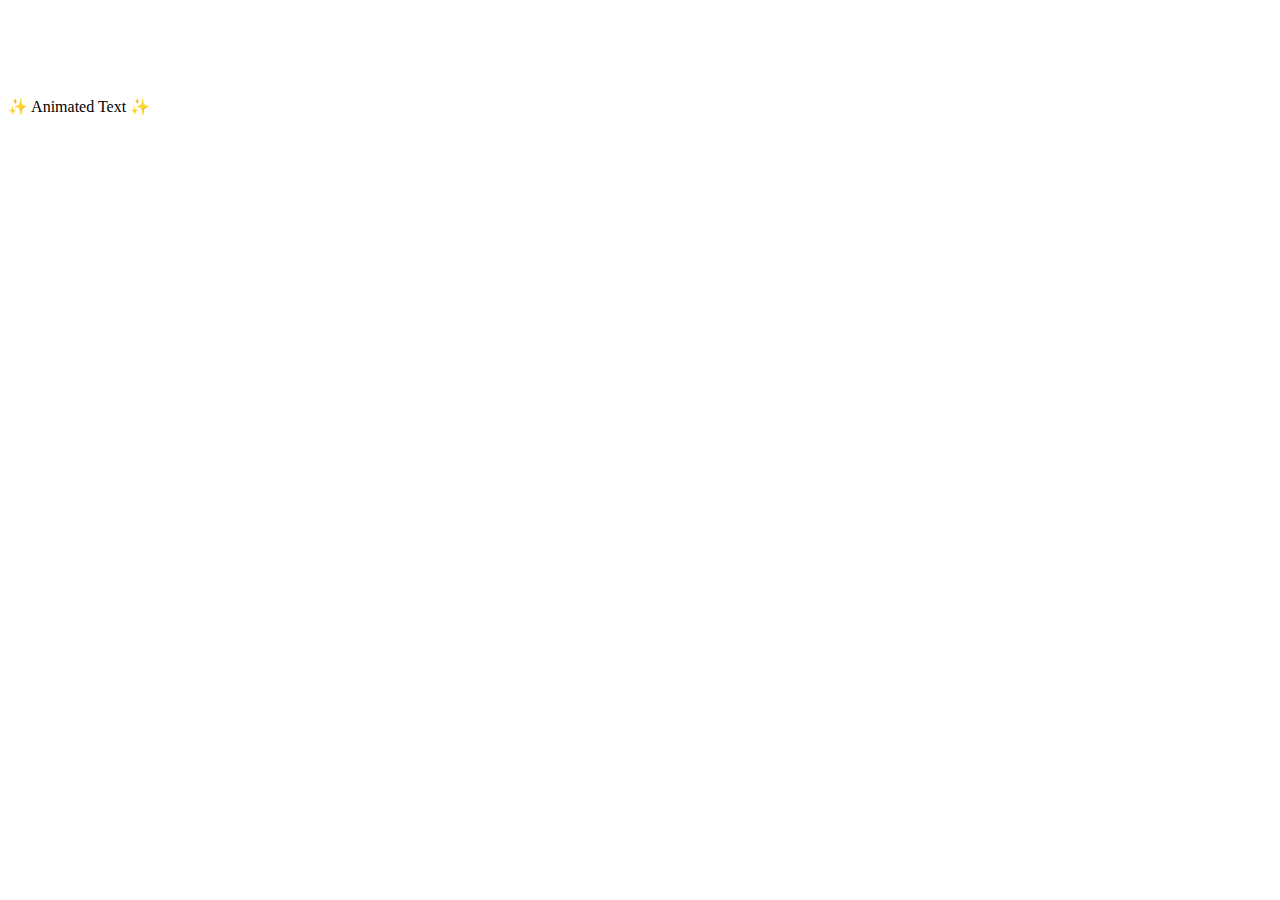
<file: Index.html>
<!DOCTYPE html>
<html>
<head>
  <style>
    .fade-in {
      opacity: 0;
      animation: fadeIn 2s ease-in forwards;
    }

    @keyframes fadeIn {
      from { opacity: 0; }
      to { opacity: 1; }
    }

    .bounce {
      display: inline-block;
      animation: bounce 1s infinite alternate;
    }

    @keyframes bounce {
      from { transform: translateY(0); }
      to { transform: translateY(-20px); }
    }
  </style>
</head>
<body>
  <h1 class="fade-in">Welcome to my GitHub Page 🎉</h1>
  <p class="bounce">✨ Animated Text ✨</p>
</body>
</html>
</file>
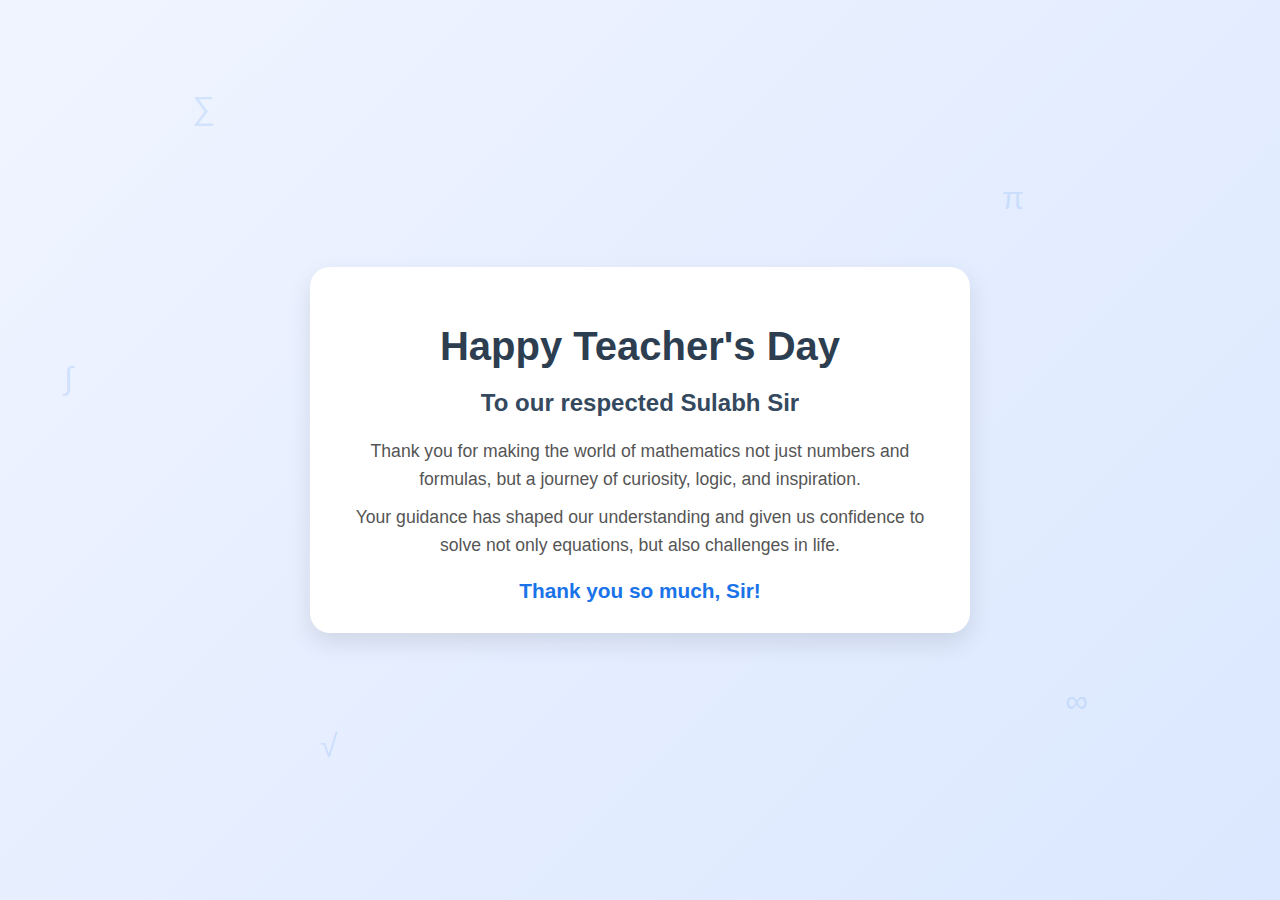
<file: teachers_day_math.html>
<!DOCTYPE html>
<html lang="en">
<head>
  <meta charset="UTF-8">
  <meta name="viewport" content="width=device-width, initial-scale=1.0">
  <title>Happy Teacher's Day</title>
  <style>
    body {
      margin: 0;
      padding: 0;
      font-family: 'Segoe UI', Tahoma, Geneva, Verdana, sans-serif;
      background: linear-gradient(135deg, #f0f4ff, #dbe8ff);
      height: 100vh;
      display: flex;
      align-items: center;
      justify-content: center;
      overflow: hidden;
    }
    .container {
      text-align: center;
      padding: 30px;
      background: #fff;
      border-radius: 20px;
      box-shadow: 0 10px 25px rgba(0,0,0,0.1);
      max-width: 600px;
      animation: fadeIn 1.5s ease-in-out;
      position: relative;
      z-index: 2;
    }
    h1 {
      font-size: 2.5rem;
      margin-bottom: 15px;
      color: #2c3e50;
      animation: slideUp 1.2s ease-in-out;
    }
    h2 {
      font-size: 1.5rem;
      margin-bottom: 20px;
      color: #34495e;
      animation: slideUp 1.5s ease-in-out;
    }
    p {
      font-size: 1.1rem;
      color: #555;
      line-height: 1.6;
      margin: 10px 0;
      animation: fadeIn 2s ease-in-out;
    }
    .thankyou {
      margin-top: 20px;
      font-weight: bold;
      font-size: 1.3rem;
      color: #1a73e8;
      animation: fadeIn 2.5s ease-in-out;
    }
    @keyframes fadeIn {
      from {opacity: 0;}
      to {opacity: 1;}
    }
    @keyframes slideUp {
      from {transform: translateY(40px); opacity: 0;}
      to {transform: translateY(0); opacity: 1;}
    }
    /* Floating math symbols */
    .symbol {
      position: absolute;
      font-size: 2rem;
      color: rgba(26, 115, 232, 0.15);
      animation: float 6s ease-in-out infinite;
    }
    @keyframes float {
      0%, 100% { transform: translateY(0); }
      50% { transform: translateY(-20px); }
    }
  </style>
</head>
<body>
  <!-- Floating math symbols -->
  <div class="symbol" style="top:10%; left:15%; animation-delay:0s;">∑</div>
  <div class="symbol" style="top:20%; right:20%; animation-delay:1s;">π</div>
  <div class="symbol" style="bottom:15%; left:25%; animation-delay:2s;">√</div>
  <div class="symbol" style="bottom:20%; right:15%; animation-delay:3s;">∞</div>
  <div class="symbol" style="top:40%; left:5%; animation-delay:1.5s;">∫</div>

  <div class="container">
    <h1>Happy Teacher's Day</h1>
    <h2>To our respected Sulabh Sir</h2>
    <p>Thank you for making the world of mathematics not just numbers and formulas, but a journey of curiosity, logic, and inspiration.</p>
    <p>Your guidance has shaped our understanding and given us confidence to solve not only equations, but also challenges in life.</p>
    <div class="thankyou">Thank you so much, Sir!</div>
  </div>
</body>
</html>
</file>
